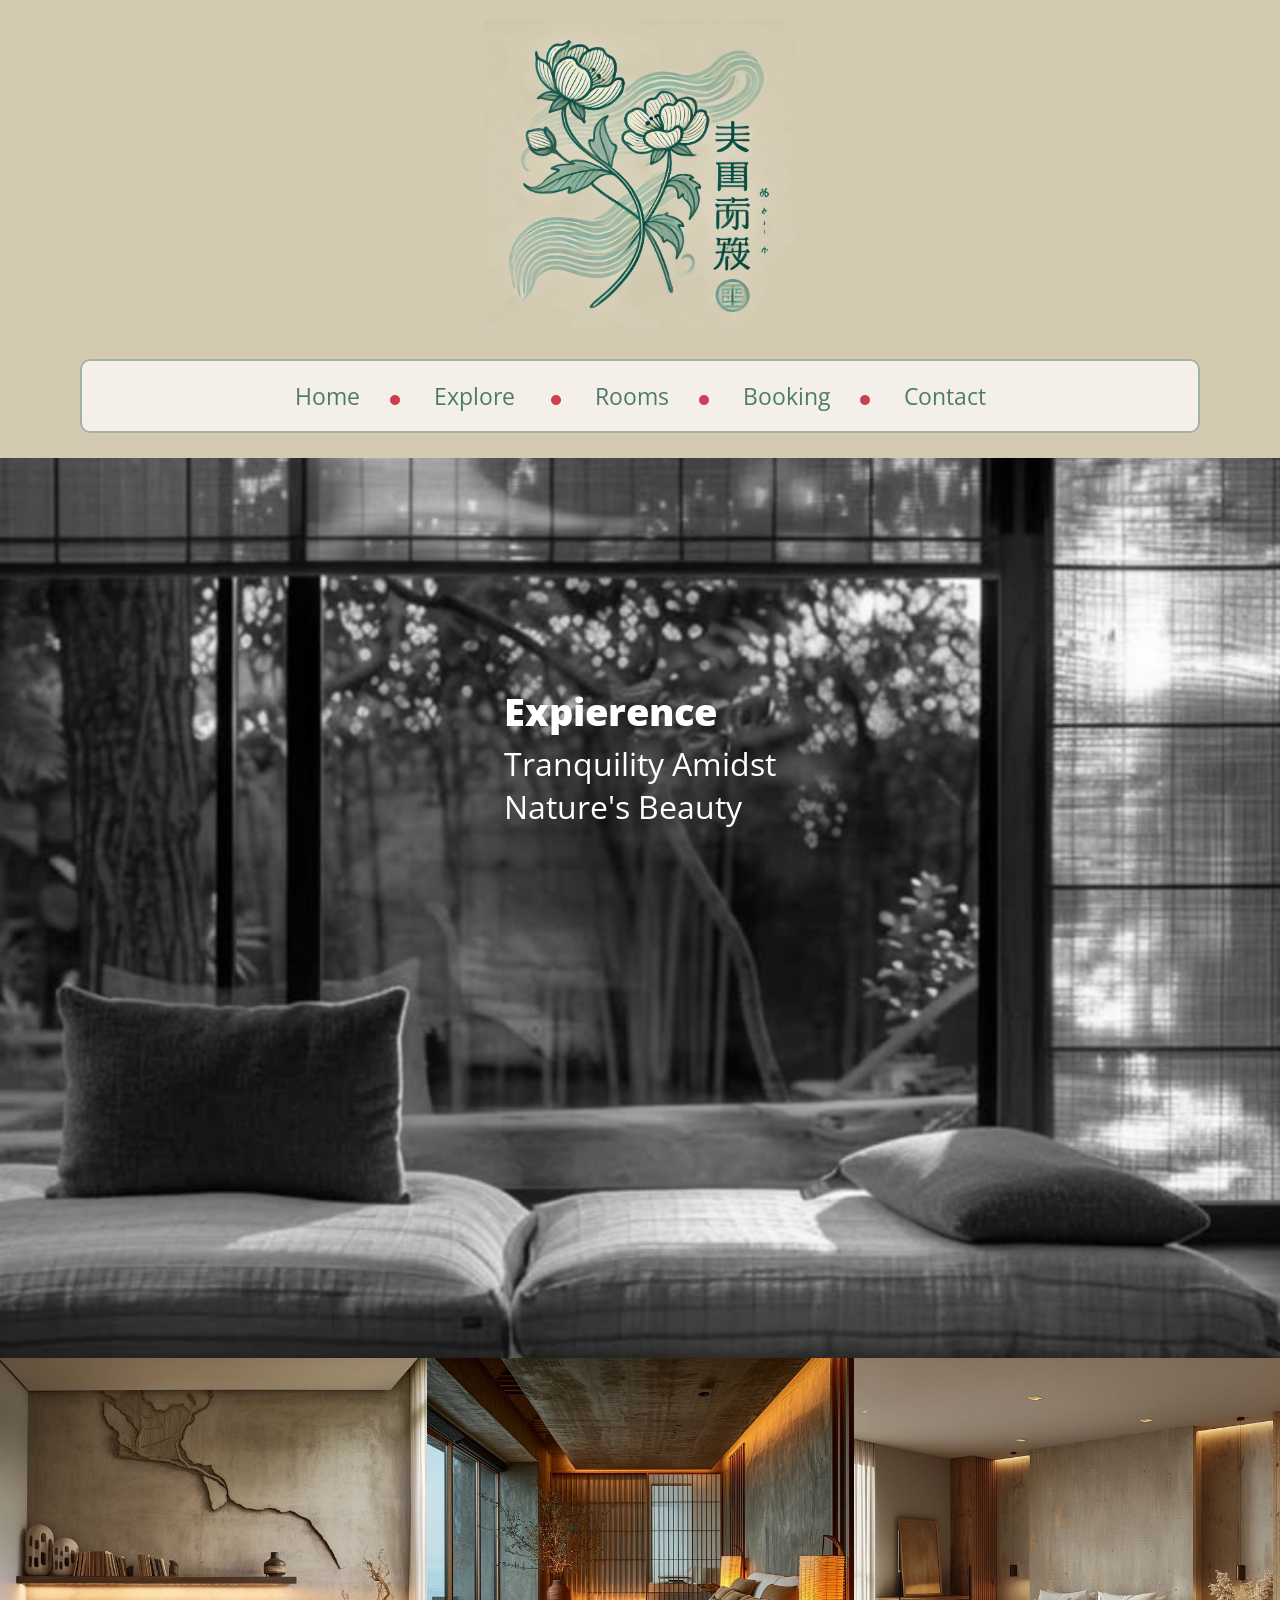
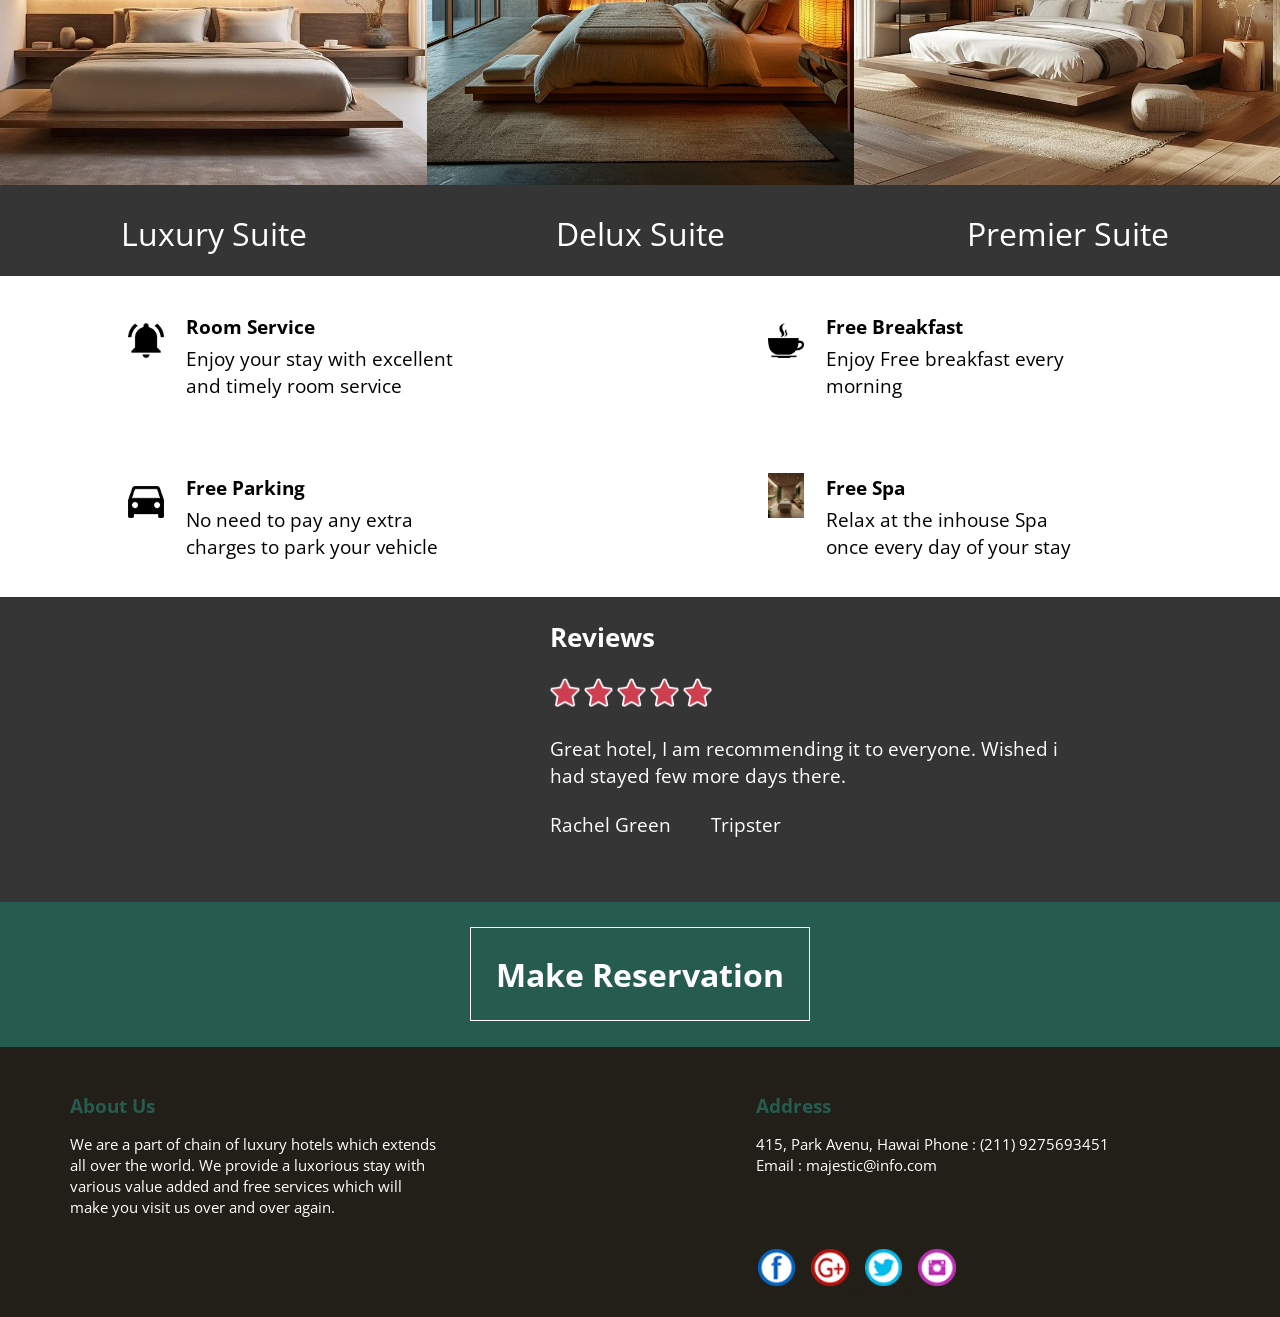
<file: hotel/index.html>
<!DOCTYPE html>
<html>
<head>
    <meta charset="utf-8">
    <title> Flower of the Wind </title>
     <script type="text/javascript" src="https://ajax.googleapis.com/ajax/libs/jquery/3.2.1/jquery.min.js"></script>
     <script type="text/javascript" src="dist/slick.js"></script>
     <script type="text/javascript" src="dist/jquery.scrollUp.js"></script>
  
    <link rel="stylesheet" type="text/css" href="css/main.css">
    <link rel="stylesheet" type="text/css" href="css/slick.css">

    
<!--    <link rel="stylesheet" type="text/css" href="css/slick-theme.css">-->

  
         <script type="text/javascript" src="dist/demo.js"></script>
    <link href="https://fonts.googleapis.com/css?family=Open+Sans" rel="stylesheet">
    
    


    
    </head>
    
<body >  
    <header class="tm-header">
        <img class="tm-logo" src="images/Flower.png" alt="Majestic Hotel">
        <nav class="tm-nav" >
       <div>
            <ul>
                <li class="tm-list"><a href="index.html">Home</a></li>
                <li class="tm-list"><a href="explore.html">Explore </a></li>
                <li class="tm-list"><a href="rooms.html">Rooms</a></li>
                <li class="tm-list"><a href="bb.html">Booking</a></li>
                <li><a href="contact.html">Contact</a></li>
            </ul>    
            </div>
        </nav>
    </header>
    
    <section class="tm-imgslider">
 
    
    <div class="slider single">
					<div><div class="tm-slider"><img class="tm-sliderimage" src="images/main_slider11.jpg" alt="Majestic Hotel"> 
                        <div class="tm-slidertext">
                        <p class="bold"> Expierence</p>
                        <p class="simple">Tranquility Amidst </p>
                            <p class="simple">Nature's Beauty </p></div>
                </div></div>
					<div><div class="tm-slider"><img class="tm-sliderimage" src="images/main_slider12.jpg" alt="Majestic Hotel"> 
                        <div class="tm-slidertext">
                        <p class="bold"> Expierence</p>
                        <p class="simple">Timeless Elegance and </p>
                            <p class="simple">Japanese Tradition </p></div>
                </div></div>
					<div><div class="tm-slider"><img class="tm-sliderimage" src="images/main_slider13.jpg" alt="Majestic Hotel"> 
                        <div class="tm-slidertext">
                        <p class="bold"> Expierence</p>
                        <p class="simple">Serenity </p>
                            <p class="simple">with Every Breeze </p></div>
                </div></div>
					<div><div class="tm-slider"><img class="tm-sliderimage" src="images/main_slider14.jpg" alt="Majestic Hotel"> 
                        <div class="tm-slidertext">
                        <p class="bold"> Expirence</p>
                        <p class="simple">the Harmony of Luxury </p>
                            <p class="simple">and Nature</p></div>
                </div></div>
				
				</div>
        <img src="images/back.png" class="left">
          <img src="images/next.png" class="right">
   </section>
    

    


    
     <section class="slider room flex">
      
                    <div class="tm-rooms">
                        <img  src="images/luxury.jpg">
                       <a href="rooms.html"> <p class="s">Luxury Suite</p> </a>

                    </div>
                        <div class="tm-rooms">
                        <img  src="images/delux.jpg">
                            <a href="rooms.html"> <p class="s">Delux Suite</p></a>

                    </div>
                        <div class="tm-rooms">
                        <img  src="images/premier.jpg">
                            <a href="rooms.html">  <p>Premier Suite</p></a>

                    </div>
                    <div class="tm-rooms">
                        <img  src="images/luxuryroom.jpg">
                       <a href="rooms.html"> <p class="s">Luxury Room</p> </a>

                    </div>
                        <div class="tm-rooms">
                        <img  src="images/deluxroom.jpg">
                            <a href="rooms.html"> <p>Delux Room</p></a>

                    </div>
                        <div class="tm-rooms">
                        <img  src="images/premiumroom.jpg">
                            <a href="rooms.html">  <p>Premier Room</p></a>

                    </div>
            
                  
    </section>

    
    
    
    
    <section class="tm-servicesection">
         <div class="tm-service">
              <img class="tm-serimage" src="images/bell.png">
             <div>
                        <p class="b">Room Service</p>
                        <p> Enjoy your stay with excellent and timely room service </p> </div>
        </div>
        <div class="tm-service">
              <img class="tm-serimage" src="images/coffee.png">
             <div>
                        <p class="b">Free Breakfast</p>
                        <p> Enjoy Free breakfast every morning</p> </div>
        </div>
    </section>
    <section class="tm-servicesection">

        <div class="tm-service">
              <img class="tm-serimage" src="images/car-front.png">
             <div>
                        <p class="b">Free Parking</p>
                        <p> No need to pay any extra charges to park your vehicle </p> </div>
        </div>
        <div class="tm-service">
              <img class="tm-serimage" src="images/spahouse.jpg">
             <div>
                        <p class="b">Free Spa</p>
                        <p> Relax at the inhouse Spa once every day of your stay </p> </div>
        </div>

    </section>
    
    
    
    
    
    <section class="tm-reviewsection">
         
        <div class="tm-review ">
            <div class="slider review">
            <div class="tm-revcon">
        <p class="b"> Reviews</p>
            <div class="tm-stars">
                 <img src="images/star.png">
                 <img src="images/star.png">
                 <img src="images/star.png">
                 <img src="images/star.png">
                 <img src="images/star.png">
            </div>
                <div class="tm-rev">
        <p> Great hotel, I am recommending it to everyone. Wished i had stayed few more days there.</p>  <br/>
        <p> Rachel Green &nbsp&nbsp&nbsp&nbsp&nbsp&nbsp Tripster</p> </div>
 
                </div>
            
            <div class="tm-revcon">
        <p class="b"> Reviews</p>
            <div class="tm-stars">
                 <img src="images/star.png">
                 <img src="images/star.png">
                 <img src="images/star.png">
                 <img src="images/star.png">
                 <img src="images/star.png">
            </div>
                <div class="tm-rev">
        <p> Nice hotel, I had a wonderful expeirence and there are plenty of amenities. </p>  <br/>
        <p> Ross Geller &nbsp&nbsp&nbsp&nbsp&nbsp&nbsp Visitor</p> </div>
 
                </div>
            
           
            <div class="tm-revcon">
        <p class="b"> Reviews</p>
            <div class="tm-stars">
                 <img src="images/star.png">
                 <img src="images/star.png">
                 <img src="images/star.png">
                 <img src="images/star.png">
                 <img src="images/star.png">
            </div>
                <div class="tm-rev">
        <p> Great hotel, Great food enough said. </p>  <br/>
        <p> Joey Tribiani &nbsp&nbsp&nbsp&nbsp&nbsp&nbsp Actor</p> </div>
 
                </div>    
                
                
            <div class="tm-revcon">
        <p class="b"> Reviews</p>
            <div class="tm-stars">
                 <img src="images/star.png">
                 <img src="images/star.png">
                 <img src="images/star.png">
                 <img src="images/star.png">
                 <img src="images/star.png">
            </div>
                <div class="tm-rev">
        <p> Very nice hotel enjoyed the spa and as a masseuse I recommend it. </p>  <br/>
        <p> Pheobe Buffay &nbsp&nbsp&nbsp&nbsp&nbsp&nbsp Traveller</p> </div>
 
                </div>   
                
                <div class="tm-revcon">
        <p class="b"> Reviews</p>
            <div class="tm-stars">
                 <img src="images/star.png">
                 <img src="images/star.png">
                 <img src="images/star.png">
                 <img src="images/star.png">
                 <img src="images/star.png">
            </div>
                <div class="tm-rev">
        <p> Nice, calm and clean just the way I like it. </p>  <br/>
        <p> Monica Geller &nbsp&nbsp&nbsp&nbsp&nbsp&nbsp Tripster</p> </div>
 
                </div>    
                
                       <div class="tm-revcon">
        <p class="b"> Reviews</p>
            <div class="tm-stars">
                 <img src="images/star.png">
                 <img src="images/star.png">
                 <img src="images/star.png">
                 <img src="images/star.png">
                 <img src="images/star.png">
            </div>
                <div class="tm-rev">
        <p> Knock knock whose there ? ... a satisfied customer. </p>  <br/>
        <p> Chandler Bing &nbsp&nbsp&nbsp&nbsp&nbsp&nbsp Visitor</p> </div>
 
                </div>  
                
            </div>
            

        </div>
    </section>
    
    
    <section class="tm-makeres">
    <div class="tm-res">
       <div class="tm-resbutton">
           <a href="bb.html"> <p>Make Reservation</p></a>
        </div>
        </div>
    </section>
    
    <footer class="tm-footer">
        <div class="tm-us">
        <p class="bold">About Us</p>
        <p>We are a part of chain of luxury hotels 
            which extends all over the world. We 
            provide a luxorious stay with various value
            added and free services which will make
            you visit us over and over again.</p>    
        </div>
       
        <div class="tm-address">
        <p class="bold">Address</p>
        <p>415, Park Avenu, Hawai
            Phone : (211) 9275693451
            Email : majestic@info.com</p>    
        </div>
        <br/>
    <div class="tm-media">
        <a href="#"> <img src="images/fb.png"></a>
        <a href="#"> <img src="images/G.png"> </a>
        <a href="#"> <img src="images/twittr.png"> </a>
        <a href="#">  <img src="images/insta.png"> </a>
        
        </div>
       
<!--    <a  href="#top">  <img class="tm-up" src="images/up.png"> </a>-->
        
      
    </footer>
</body>
</html>
</file>
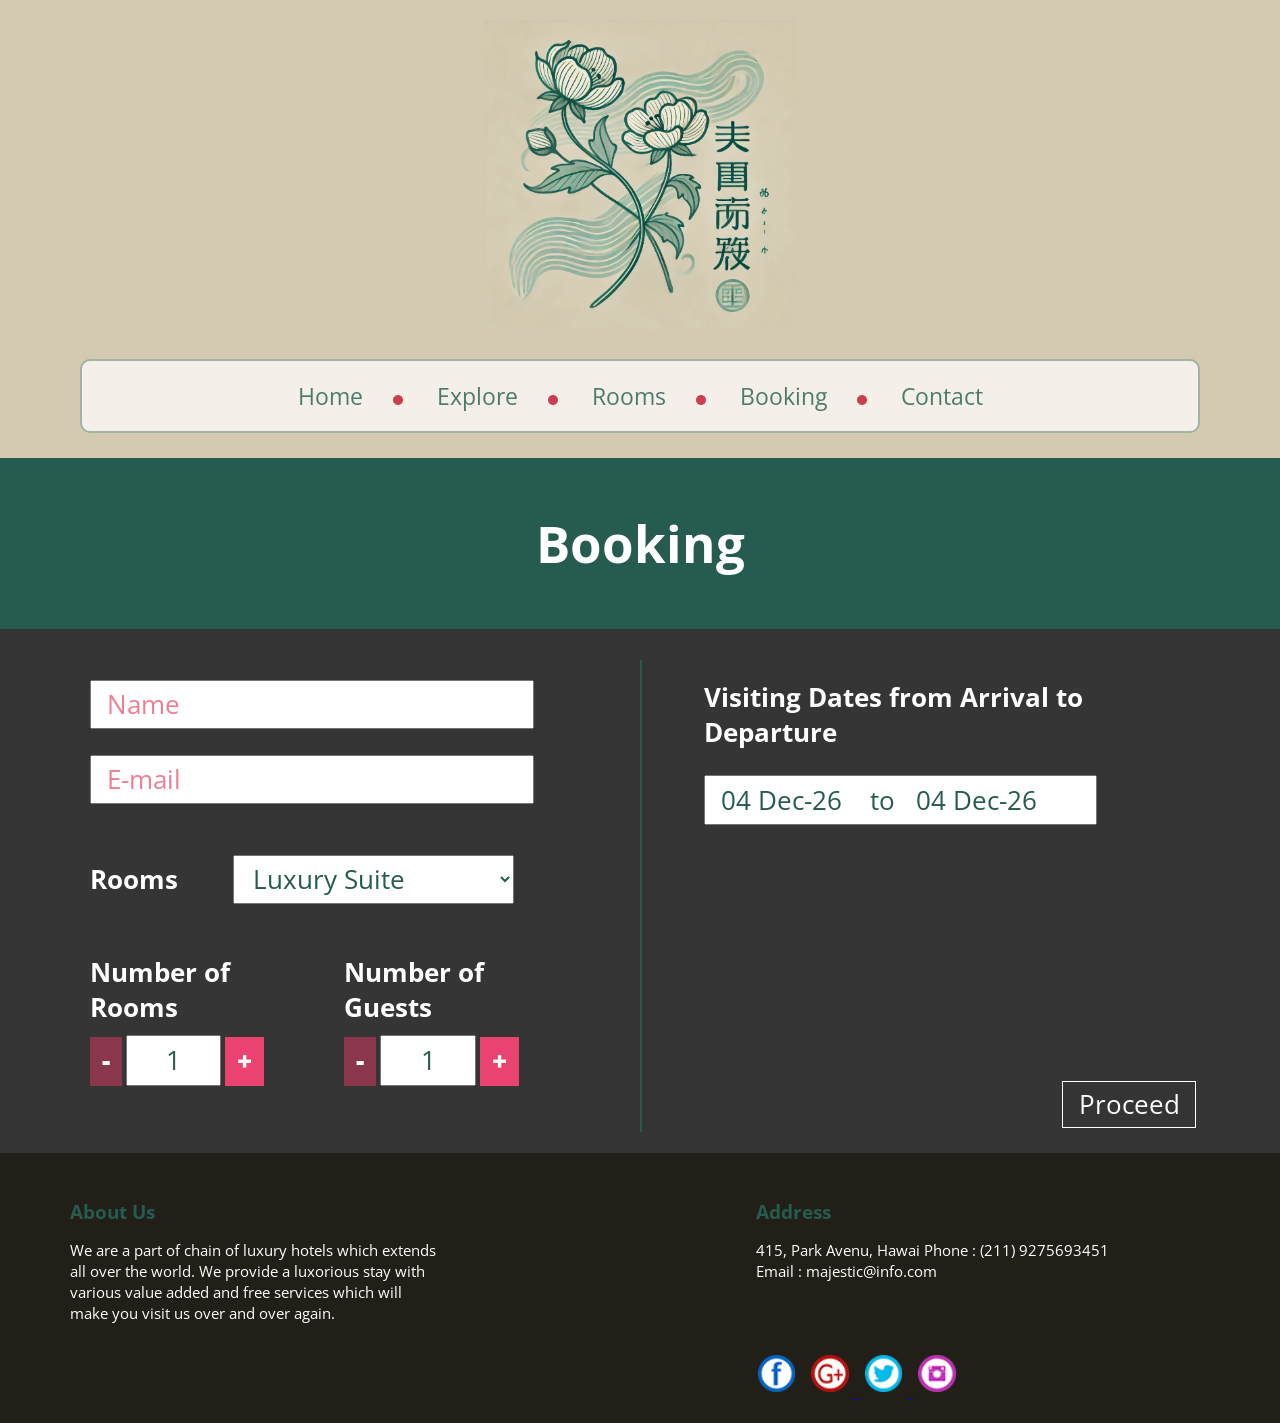
<file: hotel/bb.html>
<!DOCTYPE html>
<html>
<head>
    <meta charset="utf-8">
    <title> Magestic Hotel</title>
    <script type="text/javascript" src="https://ajax.googleapis.com/ajax/libs/jquery/3.2.1/jquery.min.js"></script>
    <script type="text/javascript" src="dist/pickmeup.min.js"></script>
    <script type="text/javascript" src="dist/handleCounter.js"></script>
    <link rel="stylesheet" type="text/css" href="css/pickmeup.css">
    <link rel="stylesheet" type="text/css" href="css/handle-counter.min.css">
    <link rel="stylesheet" type="text/css" href="css/main.css">
    <link href="https://fonts.googleapis.com/css?family=Open+Sans" rel="stylesheet">
    <script type="text/javascript" src="dist/jquery.scrollUp.js"></script>
     <script type="text/javascript" src="dist/demo.js"></script>

    
    
    </head>
    
<body>
    <header class="tm-header">
        <img class="tm-logo" src="images/Flower.png" alt="Majestic Hotel">
        <nav class="tm-nav">
       <div>
            <ul>
                <li class="tm-list"><a href="index.html">Home</a></li>
                <li class="tm-list"><a href="explore.html">Explore</a></li>
                <li class="tm-list"><a href="rooms.html">Rooms</a></li>
                <li class="tm-list"><a href="bb.html">Booking</a></li>
                <li><a href="contact.html">Contact</a></li>
            </ul>    
            </div>
        </nav>
    </header>
    
    
    <section class="tm-main">
           <p>Booking</p>
    </section>
    
    
    
    <section class="tm-booking">
    
    <form>
        <div class="tm-form1">
    <input type="text" name="name" placeholder="Name">  
    <input type="email" name="email" placeholder="E-mail"> 
    <label  for="rooms" id="inlinelable">Rooms</label>
    <select name="Rooms" id="rooms">
        <option value="luxurys">Luxury Suite</option>
        <option value="deluxs">Delux Suite</option>
        <option value="premiers">Premier Suite</option>
        <option value="Luxuryr">Luxury Room</option>
        <option value="deluxs">Delux Room</option>
        <option value="premierr">Premier Room</option>
    </select> 
            
            
            

            
            
    <div class="tm-num1" id="handleCounter1">    
    <label for="number1" >Number of Rooms</label><br/>
        <button type="button" class="counter-minus btn btn-primary">- </button>
        <input type="text" name="number1" id="number1" value="1">
         <button type="button" class="counter-plus btn btn-primary">+  </button>
        </div>
    <div class="tm-num2" id="handleCounter2">      
        <label for="number2">Number of Guests</label><br/>
        <button type="button" class="counter-minus btn btn-primary">-</button>
        <input type="text" name="number2" id="number2" value="1">
            <button type="button" class="counter-plus btn btn-primary">+</button>
            </div>
              
            
            
  
    
    </div>
        
        <div class="vertical-line"> </div>
        
    <div class="tm-form2">
   <div class="tm-cl">
        <label for="date1" class="arrival">Visiting Dates from Arrival to Departure</label>

     <input type="text" name="date1" class="range" readonly="readonly"> 
        

     <input type="submit" id="sub" value="Proceed">
    </div>
    </div>
        </form>
  </section>
    
    
    <footer class="tm-footer">
        <div class="tm-us">
        <p class="bold">About Us</p>
        <p>We are a part of chain of luxury hotels 
            which extends all over the world. We 
            provide a luxorious stay with various value
            added and free services which will make
            you visit us over and over again.</p>    
        </div>
       
        <div class="tm-address">
        <p class="bold">Address</p>
        <p>415, Park Avenu, Hawai
            Phone : (211) 9275693451
            Email : majestic@info.com</p>    
        </div>
        <br/>
    <div class="tm-media">
        <a href="#"> <img src="images/fb.png"></a>
        <a href="#"> <img src="images/G.png"> </a>
        <a href="#"> <img src="images/twittr.png"> </a>
        <a href="#">  <img src="images/insta.png"> </a>
        
        </div>
<!--        <a href="#">  <img class="tm-up" src="images/up.png"> </a>-->
    </footer>
    

    
    </body>
    
</html>
</file>
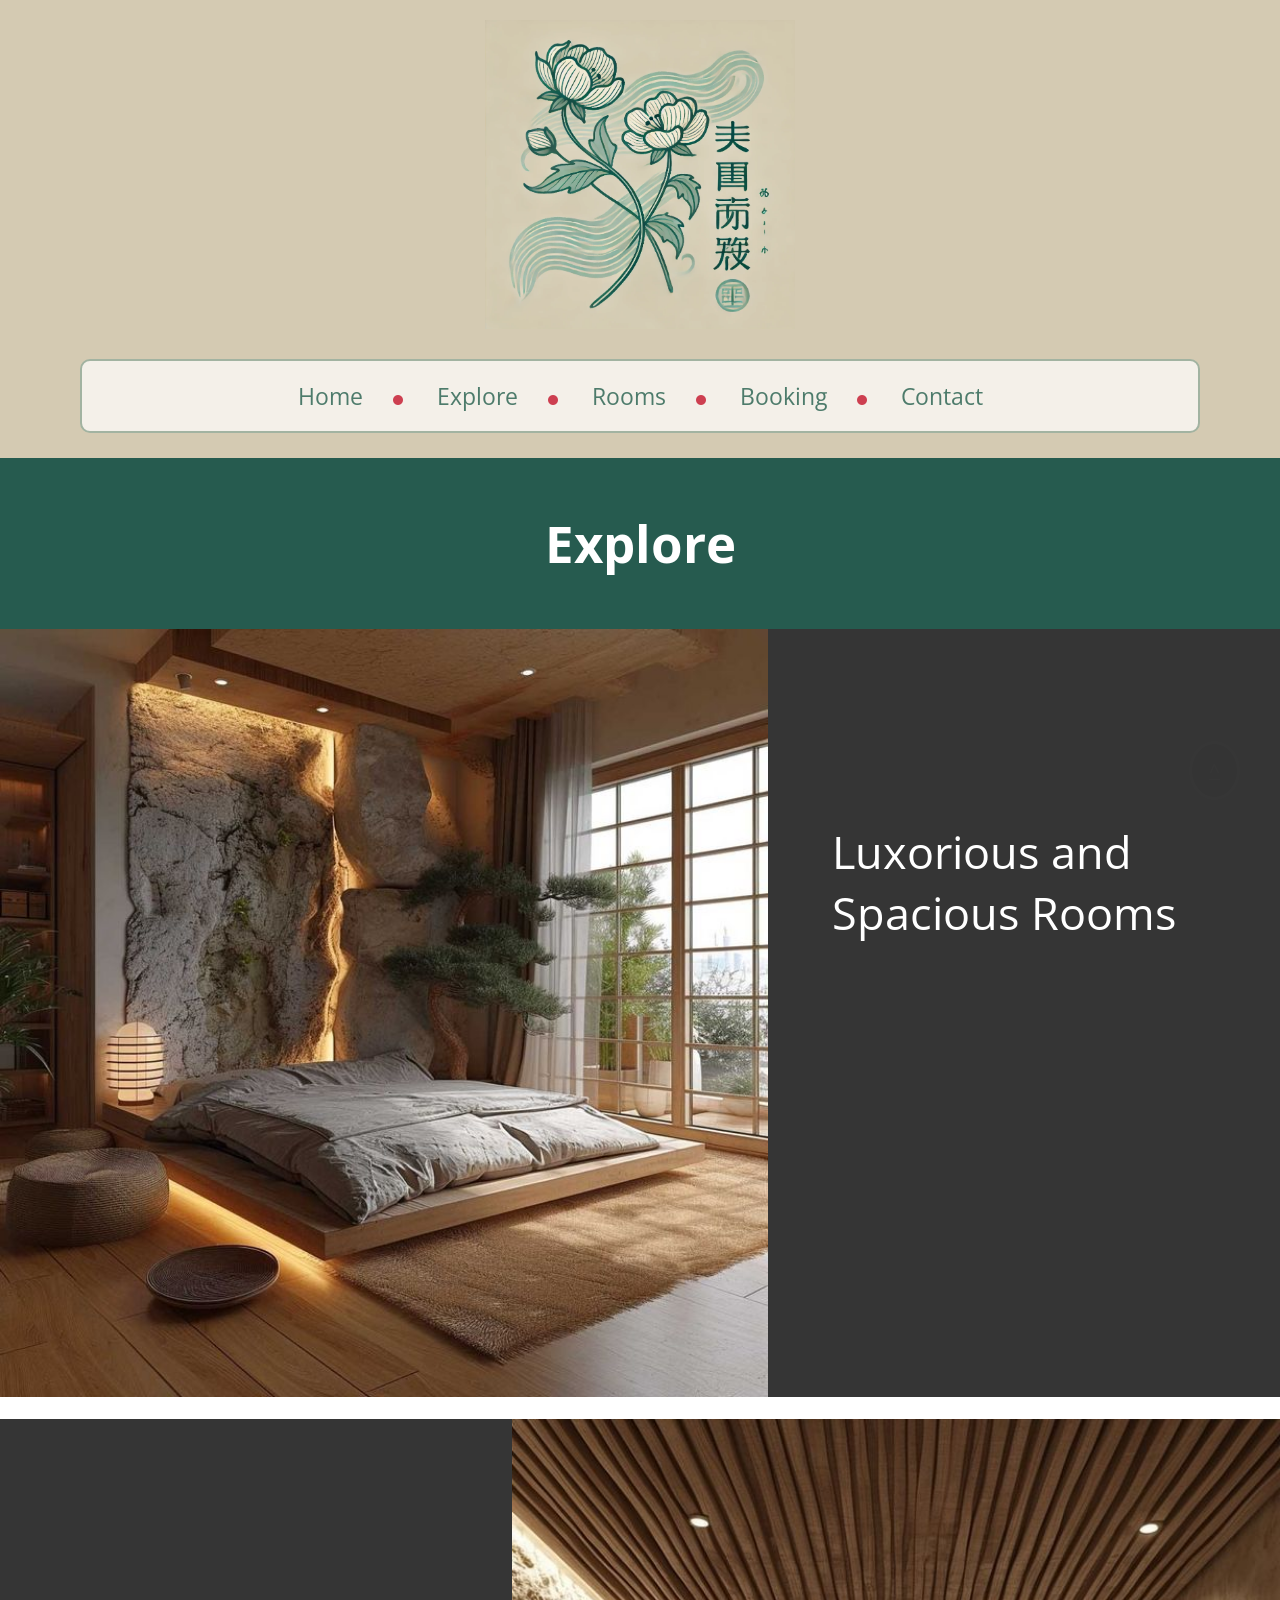
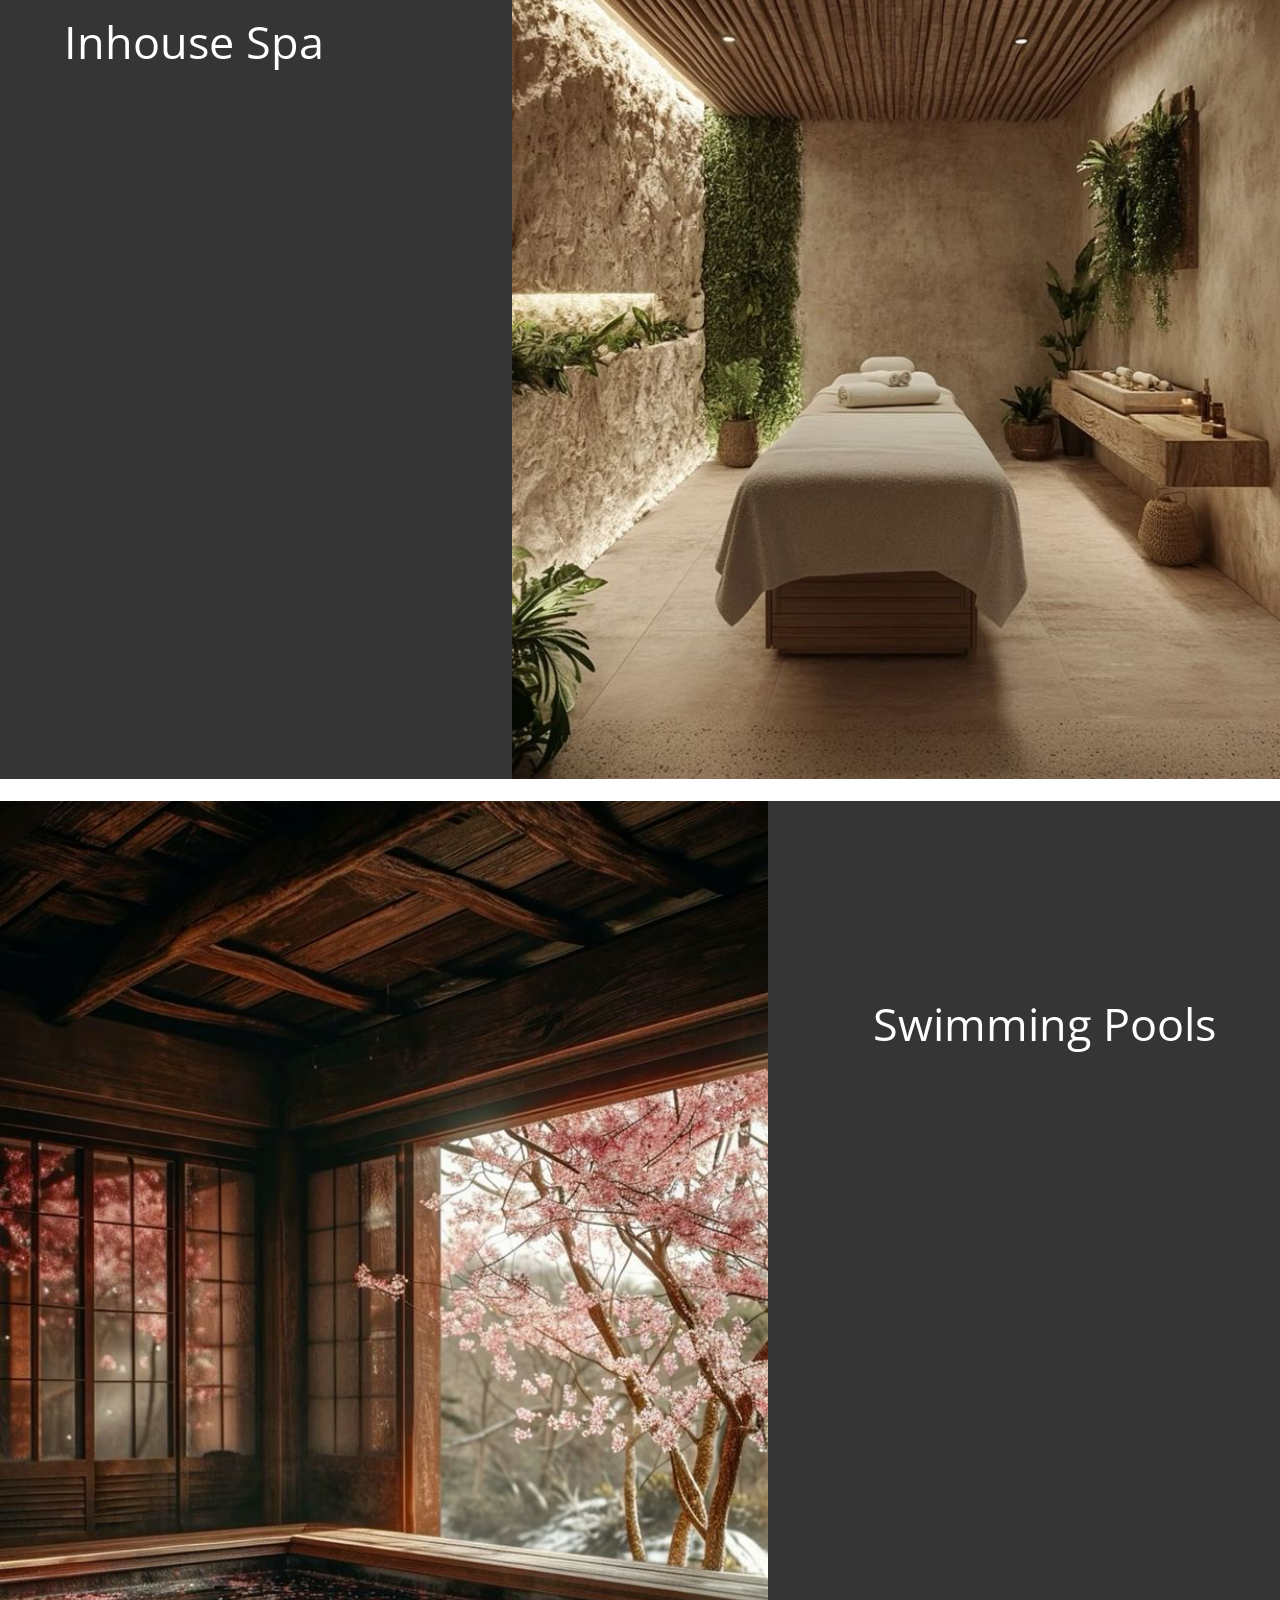
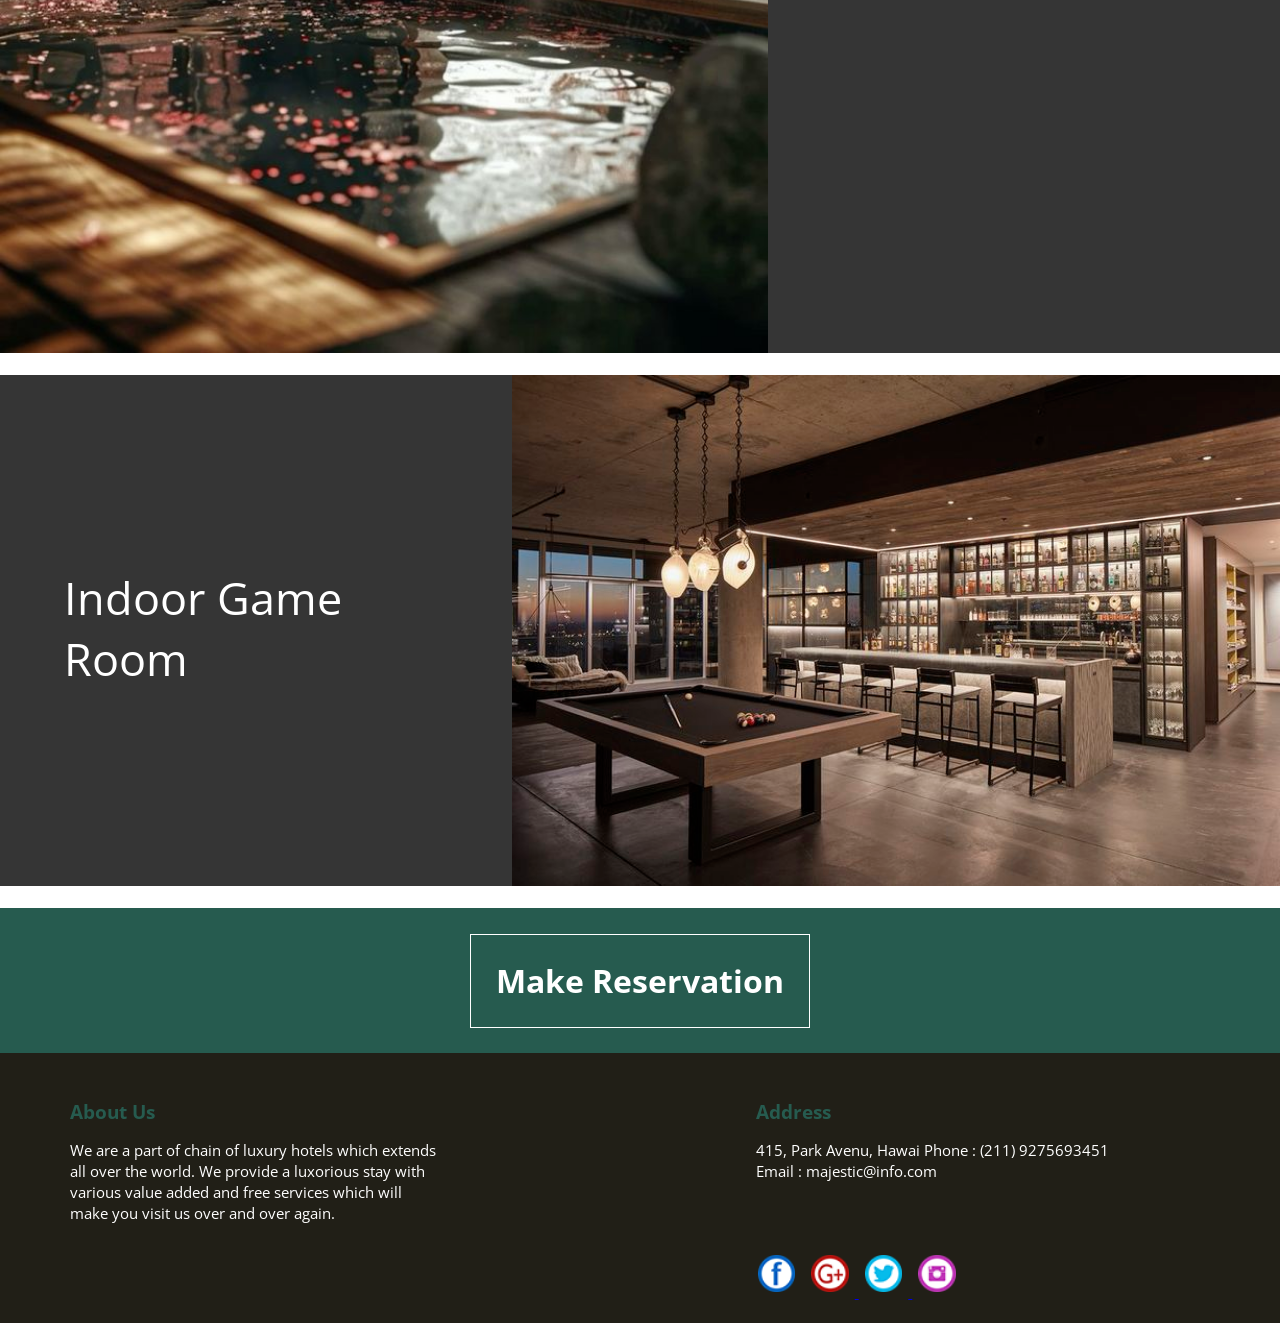
<file: hotel/explore.html>
<!DOCTYPE html>
<html>
<head>
    <meta charset="utf-8">
    <title> Magestic Hotel</title>
    <link rel="stylesheet" type="text/css" href="css/main.css">
    <link href="https://fonts.googleapis.com/css?family=Open+Sans" rel="stylesheet">
    
     <script type="text/javascript" src="https://ajax.googleapis.com/ajax/libs/jquery/3.2.1/jquery.min.js"></script>
<script type="text/javascript" src="dist/jquery.scrollUp.js"></script>
 <script type="text/javascript" src="dist/demo.js"></script>
    
    
    </head>
    
<body>
    <header class="tm-header">
        <img class="tm-logo" src="images/Flower.png" alt="Majestic Hotel">
        <nav class="tm-nav">
       <div>
            <ul>
                <li class="tm-list"><a href="index.html">Home</a></li>
                <li class="tm-list"><a href="explore.html">Explore</a></li>
                <li class="tm-list"><a href="rooms.html">Rooms</a></li>
                <li class="tm-list"><a href="bb.html">Booking</a></li>
                <li><a href="contact.html">Contact</a></li>
            </ul>    
            </div>
        </nav>
    </header>
    
    
    <section class="tm-main">
           <p>Explore</p>
    </section>
    
    
    <section class="tm-expsection">
        
        <div class="tm-exp1">
            
        <p> Luxorious and Spacious Rooms</p>  
     <img src="images/luxorius.jpg">
 
  </div>  
    </section>
    
    
       <section class="tm-expsection">
        
        <div class="tm-exp2">
            
        <p> Inhouse Spa</p>  
     <img src="images/spahouse.jpg" >
 
  </div>  
    </section>
    
    
     <section class="tm-expsection">
        
        <div class="tm-exp1">
            
        <p> Swimming Pools</p>  
     <img src="images/swimming.jpg">
 
  </div>  
    </section>
    
    
       <section class="tm-expsection">
        
        <div class="tm-exp2">
            
        <p> Indoor  Game Room</p>  
     <img src="images/play.jpg" >
 
  </div>  
    </section>
    
    
    
    
    
    

    

    <section class="tm-makeres">
    <div class="tm-res">
       <div class="tm-resbutton">
           <a href="bb.html"> <p>Make Reservation</p></a>
        </div>
        </div>
    </section>
    
    
    
    <footer class="tm-footer">
        <div class="tm-us">
        <p class="bold">About Us</p>
        <p>We are a part of chain of luxury hotels 
            which extends all over the world. We 
            provide a luxorious stay with various value
            added and free services which will make
            you visit us over and over again.</p>    
        </div>
       
        <div class="tm-address">
        <p class="bold">Address</p>
        <p>415, Park Avenu, Hawai
            Phone : (211) 9275693451
            Email : majestic@info.com</p>    
        </div>
        <br/>
    <div class="tm-media">
        <a href="#"> <img src="images/fb.png"></a>
        <a href="#"> <img src="images/G.png"> </a>
        <a href="#"> <img src="images/twittr.png"> </a>
        <a href="#">  <img src="images/insta.png"> </a>
        
        </div>
<!--        <a href="#">  <img class="tm-up" src="images/up.png"> </a>-->
    </footer>
    

    
    </body>
    
</html>
</file>
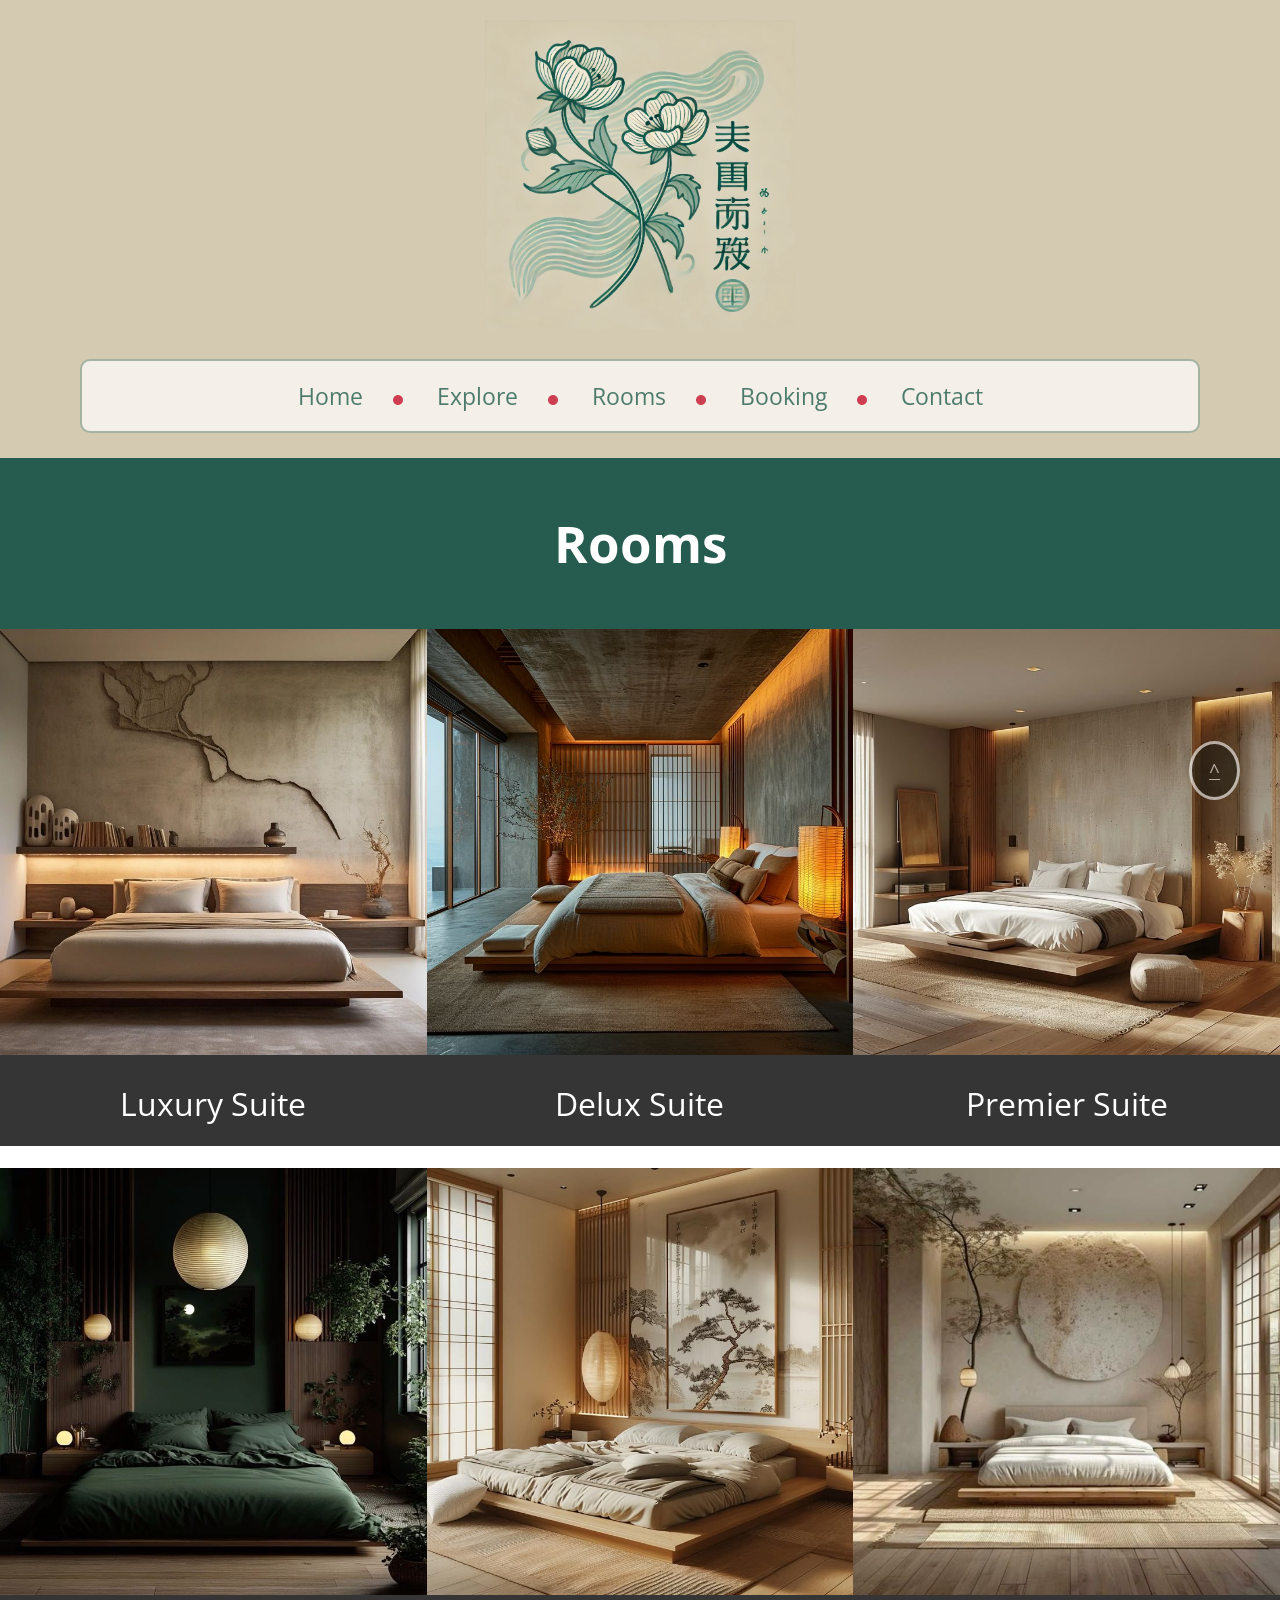
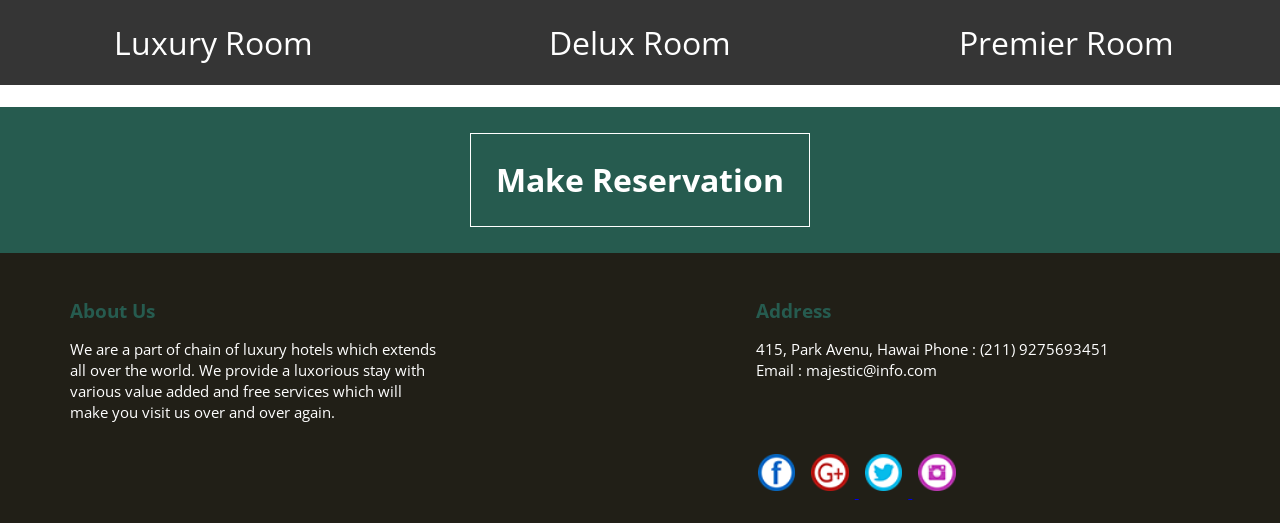
<file: hotel/rooms.html>
<!DOCTYPE html>
<html>
<head>
    <meta charset="utf-8">
    <title> Magestic Hotel</title>
    <link rel="stylesheet" type="text/css" href="css/main.css">
    <link href="https://fonts.googleapis.com/css?family=Open+Sans" rel="stylesheet">
    
     <script type="text/javascript" src="https://ajax.googleapis.com/ajax/libs/jquery/3.2.1/jquery.min.js"></script>
<script type="text/javascript" src="dist/jquery.scrollUp.js"></script>
 <script type="text/javascript" src="dist/demo.js"></script>
    
    </head>
    
<body>
    <header class="tm-header">
        <img class="tm-logo" src="images/Flower.png" alt="Majestic Hotel">
        <nav class="tm-nav">
       <div>
            <ul>
                <li class="tm-list"><a href="index.html">Home</a></li>
                <li class="tm-list"><a href="explore.html">Explore</a></li>
                <li class="tm-list"><a href="rooms.html">Rooms</a></li>
                <li class="tm-list"><a href="bb.html">Booking</a></li>
                <li><a href="contact.html">Contact</a></li>
            </ul>    
            </div>
        </nav>
    </header>
    
    
    <section class="tm-main">
           <p>Rooms</p>
    </section>
    
    
      <section class="tm-roomsection">
                    <div class="tm-room1">
                        <div class="tm-trans"> <div><p>2 Bed</p><p>Complimentary liquor</p><p>Free Wifi</p> </div>
                        
                        <div><p>Only for</p><p class="bold">$ 1999.99</p> </div></div>
                        
                        
                        <img class="tm-roomimage" src="images/luxury.jpg">
                     <p class="s">Luxury Suite</p>

                    </div>
                        <div class="tm-room1">
                            <div class="tm-trans"> <div><p>2 Bed</p><p>Luxorious interior</p><p>Free Wifi</p> </div>
                        
                        <div><p>Only for</p><p class="bold">$ 1599.99</p> </div></div>
                    
                            
                        <img class="tm-roomimage" src="images/delux.jpg">
                            <p>Delux Suite</p>

                    </div>
                        <div class="tm-room1">
                            
                            <div class="tm-trans"> <div><p>2 Bed</p><p>Scenic View</p><p>Free Wifi</p> </div>
                        
                        <div><p>Only for</p><p class="bold">$ 1299.99</p> </div></div>
                        
                            
                        <img class="tm-roomimage" src="images/premier.jpg">
                             <p>Premier Suite</p>

                    </div>
    </section>
    <br/>
     <section class="tm-roomsection">
                    <div class="tm-room1">
                        
                        <div class="tm-trans"> <div><p>2 Bed</p><p>Free wifi</p><p>Fresh towels</p> </div>
                        
                        <div><p>Only for</p><p class="bold">$ 999.99</p> </div></div>
                        
                        
                        <img class="tm-roomimage" src="images/luxuryroom.jpg">
                     <p class="s">Luxury Room</p>

                    </div>
                        <div class="tm-room1">
                            
                            <div class="tm-trans"> <div><p>2 Bed</p><p>Fresh towels</p><p>Less costly</p> </div>
                        
                        <div><p>Only for</p><p class="bold">$ 599.99</p> </div></div>
                        
                            
                        <img class="tm-roomimage" src="images/deluxroom.jpg">
                            <p>Delux Room</p>

                    </div>
                        <div class="tm-room1">
                            
                            <div class="tm-trans"> <div><p>1 Bed</p><p>Fresh towels</p><p>Less costly</p> </div>
                        
                        <div><p>Only for</p><p class="bold">$ 399.99</p> </div></div>
                        
                            
                        <img class="tm-roomimage" src="images/premiumroom.jpg">
                             <p>Premier Room</p>

                    </div>
    </section>
       <br/>
    
    
    
     <section class="tm-makeres">
    <div class="tm-res">
       <div class="tm-resbutton">
           <a href="bb.html"> <p>Make Reservation</p></a>
        </div>
        </div>
    </section>
    
    
    
    <footer class="tm-footer">
        <div class="tm-us">
        <p class="bold">About Us</p>
        <p>We are a part of chain of luxury hotels 
            which extends all over the world. We 
            provide a luxorious stay with various value
            added and free services which will make
            you visit us over and over again.</p>    
        </div>
       
        <div class="tm-address">
        <p class="bold">Address</p>
        <p>415, Park Avenu, Hawai
            Phone : (211) 9275693451
            Email : majestic@info.com</p>    
        </div>
        <br/>
    <div class="tm-media">
        <a href="#"> <img src="images/fb.png"></a>
        <a href="#"> <img src="images/G.png"> </a>
        <a href="#"> <img src="images/twittr.png"> </a>
        <a href="#">  <img src="images/insta.png"> </a>
        
        </div>
<!--        <a href="#">  <img class="tm-up" src="images/up.png"> </a>-->
    </footer>
    

    
    </body>
    
</html>
</file>
<file: hotel/css/main.css>
*{
    margin: 0;
    padding: 0;
    font-family: 'Open Sans', sans-serif;
}

.tm-header{
    background: #D4CAB2;
    display: block;
    padding: 20px;
    
}

.tm-logo{
    align-content: center;
    display: block;
    margin: 0 auto;
    width: 25%;
}

.tm-nav{
   max-width: 90%;
       border: 2px solid #A2B3A1;
    display: block;
    margin: 30px auto 5px auto;
    background-color: #F4F0E9; 
    border-radius: 10px; 
}

.tm-nav div
{
    display: table;
    padding: 10px;
    margin: 0px auto;
}

.tm-nav div ul li{
    display:inline-block;  
   
}

.tm-nav div ul li a{
    font-size: 1.8vmax;
    padding: 10px 30px;
    text-decoration: none;
    color: #4D7B6B;
    line-height: 50px;
    transition: color 0.3s ease-in-out;
}

.tm-nav div ul li a:hover{   
    color: #D59F85;
}

.tm-list::after{
    content: url("../images/circle.png");  
}

/*header ends here and sections start*/


/* slider */

.tm-slider{
    position: relative;
    width: 100vw; /* Full width of the viewport */
    height: 100vh; /* Full height of the viewport */
    overflow: hidden; /* Prevents images from overflowing */
}


.tm-sliderimage{
    width: 100%;
    height: 100%;
   display: block;
   object-fit: cover; /* Ensures the image covers the container without distortion */
    object-position: center; /* Centers the image within the container */
}
.bold{
    padding-bottom: 5px;
    font-size: 3vw;  
    font-weight: 900;
}
.simple{
    font-size: 2.5vw;  
}

.tm-slidertext{
 position: absolute; 
   top: 30%; 
  left: 50%;   
  transform: translate(-50%, -30%); /* Centers the text */  
    color: #fff;
}


/* room */


.tm-rooms:focus {
    outline: none;
}
.tm-rooms a:focus {
    outline: none;
}

.tm-rooms{
    display: block;
    background: #353535;
    max-width: 33.33%;
    width: 33.33%;
}


.tm-rooms img{
    max-width: 100%;
    width: 100%;
}



.tm-rooms p{
    font-size: 2.5vw;
    color: #fff;
    text-align: center;
padding: 5%;

  
}

.tm-rooms a{
    text-decoration: none;
}

.tm-rooms a p:hover{
    color: #ec3c6a;


}

.s{
    padding-bottom: 1%;
}

.flex{
    display: flex;
}


/* services */

.tm-service{
    max-width: 30%;
    width: 30%;
    margin: 1.5% 12% 1.5% 10%;  
}

.tm-servicesection{
    display: flex;
}

.tm-serimage{
    display: inline-block;
    max-width: 20%;
    width: 10%;
    height: auto;
padding-bottom: 10%;


}

.tm-service div{
    display: inline-block;

    max-width: 75%;
    padding: 5%;
}

.tm-service p{
    font-size: 1.5vmax;
    
}
.tm-service .b{
    padding-bottom: 2%;
    font-weight: 700;
}


/* review */



.tm-review{
    background: #353535;
    padding-bottom: 5%;
    
}

.tm-review::after{
    content:" ";
    display: block;
    clear: both;
}

.tm-revcon{
    float: left;
    padding-left: 5%;
    max-width: 65%;
}

.tm-revcon .b{
    padding: 3% 0 3% 5%;
    font-size: 2vw;
    font-weight: 700;
}

.tm-revcon p{
    font-size: 1.5vw;
    color: #fff;
}

.tm-rev{
    padding: 3% 0 0% 5%;
   max-width: 70%;
 
}




.tm-stars{
 display: block;
    padding-left: 5%;
}
.tm-stars img{
    width: 4%;
    height: auto;
}



/* Make reservation */

.tm-res{
    background: #265B4F;
    padding: 2%;
}


.tm-resbutton p{
    display: table;
    max-width: 30%;
    margin: 0 auto;
    font-size: 2.5vw;
     padding: 2%;
    color: #fff;
    font-weight: 700;
    border: 1px solid #fff;
   
}
.tm-resbutton a{
     text-decoration: none;
}

.tm-resbutton p:hover{
    color: #265B4F;
    background: #fff;
}



/* footer */

.tm-footer{
     background: #211f17;
    display: block;
    padding: 20px;
    position: relative;

}

.tm-us{
    display: inline-table;
    max-width: 30%;
    width: 30%;
    margin: 2% 0 2% 4%
}

.tm-address{
    display: inline-table;
    max-width: 30%;
    width: 30%;
     margin: 2% 0 2% 25%
}

.tm-us .bold, .tm-address .bold{
    color: #265B4F;
    font-size: 1.5vw;
    font-weight: 700;
    padding-bottom: 4%;
}

.tm-us p, .tm-address p{
    color: #fff;
    font-size: 1.2vw;
}

.tm-media{
   display: inline;
    margin: 0 0 0 59%;
 

}
.tm-media img{
  margin: 0.5%;
    width: 3%;
    height: auto;
    
}

.tm-up
{
    position: absolute;
    top: 20%;
    right: 3%;
    width: 3%;
    height: auto;
    
}

.tm-review:focus{
    outline: none;
}

.tm-revcon:focus{
    outline: none;
}


/* Explore page */

.tm-main{
      background: #265B4F;
    padding: 2%;
}

.tm-main p{
    display: table;
    max-width: 30%;
    margin: 0 auto;
    font-size: 4vw;
     padding: 2%;
    color: #fff;
    font-weight: 700;
}


/* Explore sections */

.tm-exp1, .tm-exp2{
    background: #353535;
    
}

.tm-exp1::after{
    content:" ";
    display: block;
    clear: both;
}

.tm-exp2::after{
    content:" ";
    display: block;
    clear: both;
}


.tm-exp1 p{
    float: right;
    padding-right: 5%;
    padding-top: 15%;
    max-width: 30%;
    font-size: 3.5vw;
    color: #fff;
}

.tm-exp2 p{
    float: left;
    padding-left: 5%;
    padding-top: 15%;
    max-width: 30%;
    font-size: 3.5vw;
    color: #fff;
}

.tm-exp1 img{
    display: block;
    float: left;
    max-width: 60%;
    width: 60%;
    height: auto;
    
}

.tm-exp2 img{
    display: block;
    float: right;
    max-width: 60%;
    width: 60%;
    height: auto;
    
}


.tm-expsection::after{
  content: ".";
     font-size: xx-small;
    visibility: hidden;
}



/* rooms page */

.tm-roomsection{
    display: flex;
}

.tm-room1{
    max-width: 33.33333%;
    width: 33.333333%;
    background: #353535;
    
display: inline-block;
    margin: 0px;
    position: relative;
}

.tm-room1 p{
    font-size: 2.5vw;
    color: #fff;
    text-align: center;
    padding: 5%;
    z-index: 2;
    position: relative;
}


.tm-roomimage{
    max-width: 100%;
    width: 100%;    
}

.tm-trans{
    display: inline-block;
    position: absolute;
    top: 78%; /*78*/
   color: #fff;
     max-width: 100%;
    width: 100%;
    height: 0%; /*0*/
     background: rgba(53, 53, 53,0.7);
    opacity: 0; /*0*/
}

.tm-trans p{
    font-size: 1.8vw;

}
.tm-trans div{
    display: inline-table;
    width: 40%;
    max-width: 40%;
    margin: 2%;
}

.tm-trans div .bold{
    color: #ff8d9a;

}


.tm-room1:hover .tm-trans{
 
    top:30%;
   
    transition: top 1s, opacity 1s, height 1s;
       opacity: 1;
     height: 50%;
    z-index: 1;
}



/* booking */

.tm-booking
{
     background: #353535;
    position: relative;
}
.tm-form1, .tm-form2{
   
    padding: 2% 5%;
    
}

 div.vertical-line{
      width: 0.15%; 
      background-color:  #265B4F; 
      height: 90%; 
      position: absolute;
         top: 6%;
    left: 50%;
    }

.tm-form1{
    float:left;
/*
    max-width: 39.5%;
    width: 39.5%;
*/
    
     max-width: 40%;
    width: 40%;
    
    
}

.tm-form2{
    float:right;
/*
    max-width: 39.5%;
    width: 39.5%;
*/
    
    
     max-width: 40%;
    width: 40%;
   
}

input, select, textarea,
input::-webkit-input-placeholder {
    font-size: 2vw;
}

input, select, textarea{
    color: #265B4F;
}

input::-webkit-input-placeholder{
    color: #f17c94;
}

textarea::-webkit-input-placeholder{
    color: #f17c94;
}


label{
     font-size: 2vw;
    color: #fff;
    font-weight: 700;
}


.tm-booking::after{
    content:" ";
    display: block;
    clear: both;
}

input[type=text]:nth-child(1),input[type=email],textarea{
    display: block;
    margin: 5%;
    padding: 1% 3%;
    width: 80%;
   
}

textarea {
    max-width: 80% ;
    resize: none;
    
}

#rooms{
    display: inline-block;
    margin: 5%;
    padding: 1% 3%;
    width: 55%;
}

#inlinelable{
    display: inline-block;
    margin: 5%;
    
}




.tm-num1, .tm-num2{
    display: inline-block;

    max-width: 39%;
    width: 39%;
    margin: 5%;
}

#number1 , #number2{
    width:30%;
    padding: 3% 8%;
    margin-top: 5%;
  
    text-align: center;
}


.range{
    font-size: 2vw;
    margin-top: 5%;
    margin-bottom: 50%;
    padding: 1% 3%;
    width: 70%;
}


input[type=submit]{
    display: block;
    background: #353535;
    padding: 1% 3%;
     color: #fff;
    border: 1px solid #fff;

 

}

#sub{
     margin-left: 70%;
  
}

#sub2{
     margin-left: 5%;
  
}

input[type=submit]:hover{
    color: #265B4F;
    border: 1px solid #265B4F;
}

input[type=submit]:focus{
    outline: none;
}

.arrival {
    display: block;
    margin-top: 5%;
}

.here {
    display: inline-block;
    margin-top: 5%;
    font-size: 2vw;
    color: #fff;
    font-weight: 700;
}


#place{
     margin-top: 5%;
    margin-left: 3%;
    width:5%;
    max-width: 5%;
}



#map{
    margin-top: 5%;
   height: 335px;
    width: 80%;
}









.tm-imgslider{
    position: relative;
}

.left, .right{
    position: absolute;
    width: 1.5%;
    max-width: 1.5%;
    padding-top: 10%;
    padding-bottom: 10%;
    padding-left: 2%;
    padding-right: 2%;
     opacity:0;
   
}

.left:hover, .right:hover{
     opacity:1;
    -webkit-transition: opacity .25s ease-in-out .0s;
    transition: opacity .25s ease-in-out .0s;
}

.left{
    top: 10%;
    left: 1%;
}

.right{
    top: 10%;
    right: 1%;
}








::-webkit-scrollbar { 
    display: none; 
}



#scrollUp {
  bottom: 100px;
  right: 40px;
  padding: 1%;
  background: #211f17;
    border : 3px solid;
  color: #fff;
   opacity: 0.7;
    border-radius: 50%;
    font-size: 1.5vw;
        width: 1.5%;
        text-align: center;
    
}
</file>
<file: hotel/css/pickmeup.css>
.pickmeup {
    background: #292929;
    border-radius: .4em;
    -moz-box-sizing: content-box;
    box-sizing: content-box;
    display: inline-block;
    position: absolute;
  
    
   
    touch-action: manipulation
}


.pickmeup * {
    -moz-box-sizing: border-box;
    box-sizing: border-box;  
    font-size: 1.5vw;
}



.pickmeup .pmu-flat {
    position: relative;
}



.pickmeup.pmu-hidden {
    display: none;
}

/*
.pickmeup.pmu-view-days, .pmu-view-months, .pmu-view-years{
    position:absolute;
    top: 0% !important;
    left: 0%  !important;
   
}
*/



.pickmeup .pmu-instance {
    display: inline-block;
   height: 13.8em;
 
    padding: .5em;
    text-align: center;
 width: 15em;
    
    
}

.pickmeup .pmu-instance .pmu-button {
    color: #eee;
    cursor: pointer;
    outline: none;
    text-decoration: none
}

.pickmeup .pmu-instance .pmu-today {
    background: #8a364d;  /* #17384d */
    color: #f3bac1         /* #88c5eb */
}

.pickmeup .pmu-instance .pmu-button:hover {
    background: transparent;
    color: #f3bac1 ;
}

.pickmeup .pmu-instance .pmu-not-in-month {
    color:   #666 ;
}

.pickmeup .pmu-instance .pmu-disabled,
.pickmeup .pmu-instance .pmu-disabled:hover {
    color: #333;
    cursor: default
}

.pickmeup .pmu-instance .pmu-selected {
    background:  #d3305c; /* #136a9f */
    color: #eee
}

.pickmeup .pmu-instance .pmu-not-in-month.pmu-selected {
    background: #8a364d;
}

.pickmeup .pmu-instance nav {
    color: #eee;
    display: -ms-flexbox;
    display: -webkit-flex;
    display: flex;
    line-height: 2em
}

.pickmeup .pmu-instance nav *:first-child:hover {
    color: #f3bac1 ;
}

.pickmeup .pmu-instance nav .pmu-prev,
.pickmeup .pmu-instance nav .pmu-next {
    display: none;
    height: 2em;
    width: 1em
}

.pickmeup .pmu-instance nav .pmu-month {
    width: 14em
}

.pickmeup .pmu-instance .pmu-years *,
.pickmeup .pmu-instance .pmu-months * {
    display: inline-block;
    line-height: 3.6em;
    width: 3.5em
}

.pickmeup .pmu-instance .pmu-day-of-week {
    color: #999;
    cursor: default
}

.pickmeup .pmu-instance .pmu-day-of-week *,
.pickmeup .pmu-instance .pmu-days * {
    display: inline-block;
    line-height: 1.5em;
    width: 2em
}

.pickmeup .pmu-instance .pmu-day-of-week * {
    line-height: 1.8em
}

.pickmeup .pmu-instance:first-child .pmu-prev,
.pickmeup .pmu-instance:last-child .pmu-next {
    display: block
}

.pickmeup .pmu-instance:first-child .pmu-month,
.pickmeup .pmu-instance:last-child .pmu-month {
    width: 13em
}

.pickmeup .pmu-instance:first-child:last-child .pmu-month {
    width: 12em
}



.pickmeup:not(.pmu-view-days) .pmu-days,
.pickmeup:not(.pmu-view-days) .pmu-day-of-week,
.pickmeup:not(.pmu-view-months) .pmu-months,
.pickmeup:not(.pmu-view-years) .pmu-years {
    display: none
        
}
</file>
<file: hotel/css/handle-counter.min.css>
.counter-minus,  .counter-plus { 
    text-align: center; }


.btn {
    
 padding: 3% 6% 4% 6%;
    font-size: 2vw;
    font-weight: 900;
   border: 3px transparent;
  color: #fff;

}





.btn:disabled, .btn:disabled:hover {
  background-color: #8a364d;
  
}

.btn-primary { background-color: #ea4370; }

.btn-primary:hover, .btn-primary:focus { background-color: #d3305c; 

   outline: 0;
}
</file>
